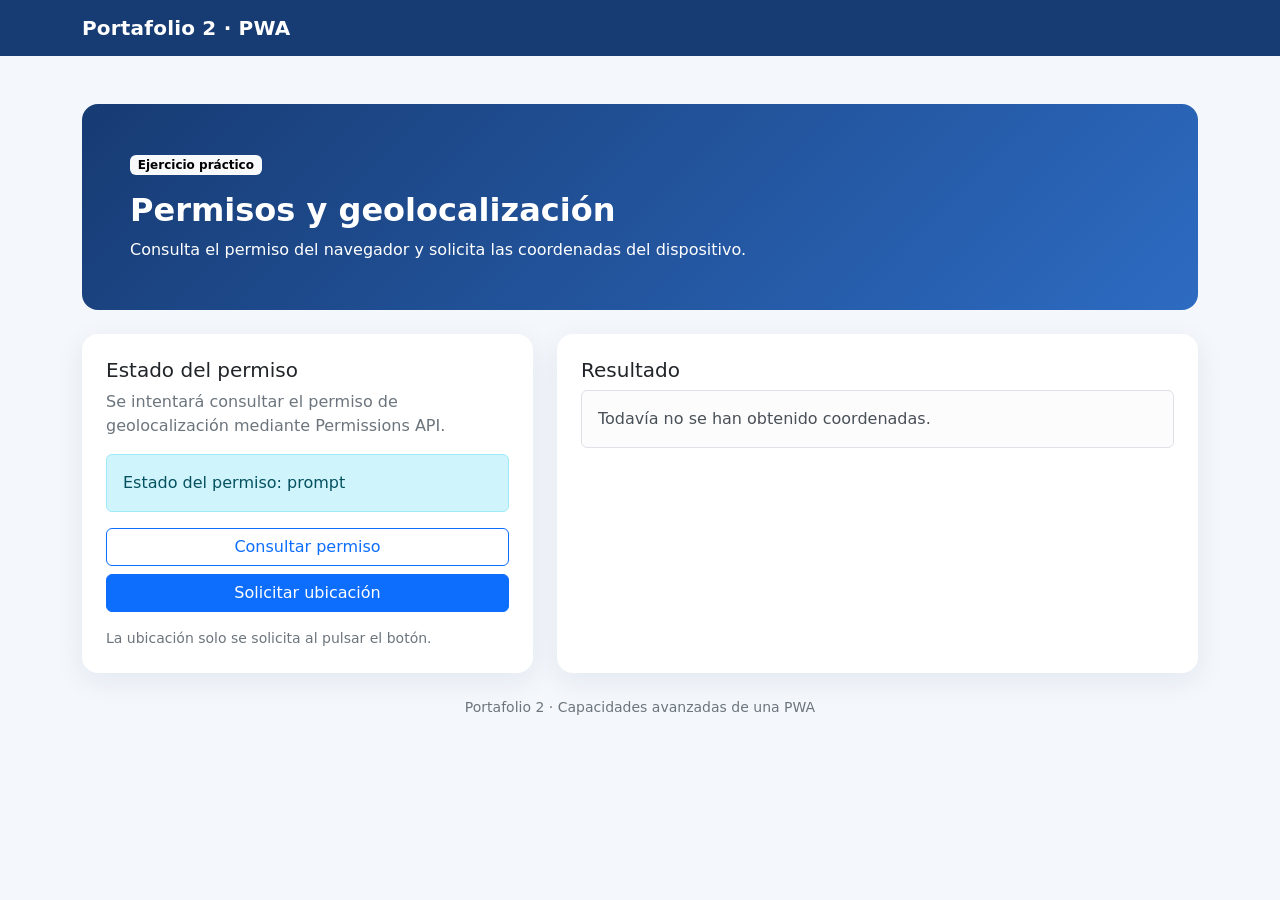
<file: Portafolio_2/Ejercicio_1_Geolocalizacion/index.html>
<!doctype html>
<html lang="es">
<head>
  <meta charset="utf-8">
  <meta name="viewport" content="width=device-width, initial-scale=1">
  <meta name="theme-color" content="#2457a7">
  <title>Permisos y geolocalización | Portafolio 2 PWA</title>
  <link href="https://cdn.jsdelivr.net/npm/bootstrap@5.3.3/dist/css/bootstrap.min.css" rel="stylesheet">
  <link href="style.css" rel="stylesheet">
</head>
<body>
<nav class="navbar navbar-expand-lg navbar-dark" style="background:#173b73">
  <div class="container"><a class="navbar-brand" href="../">Portafolio 2 · PWA</a></div>
</nav>
<main class="container py-4 py-lg-5">
  <section class="hero p-4 p-lg-5 mb-4">
    <span class="badge text-bg-light mb-3">Ejercicio práctico</span>
    <h1 class="h2 fw-bold">Permisos y geolocalización</h1>
    <p class="mb-0">Consulta el permiso del navegador y solicita las coordenadas del dispositivo.</p>
  </section>

<div class="row g-4">
  <div class="col-lg-5"><div class="card panel h-100"><div class="card-body p-4">
    <h2 class="h5">Estado del permiso</h2>
    <p class="text-secondary">Se intentará consultar el permiso de geolocalización mediante Permissions API.</p>
    <div id="permissionStatus" class="alert alert-secondary" role="status">Sin consultar.</div>
    <button id="checkPermission" class="btn btn-outline-primary w-100 mb-2">Consultar permiso</button>
    <button id="getLocation" class="btn btn-primary w-100">Solicitar ubicación</button>
    <p class="small text-secondary mt-3 mb-0">La ubicación solo se solicita al pulsar el botón.</p>
  </div></div></div>
  <div class="col-lg-7"><div class="card panel h-100"><div class="card-body p-4">
    <h2 class="h5">Resultado</h2>
    <div id="result" class="alert alert-light border" role="status">Todavía no se han obtenido coordenadas.</div>
    <div id="coordinates" class="d-none">
      <div class="row g-3 mb-3">
        <div class="col-sm-6"><div class="p-3 bg-light rounded"><small class="text-secondary">Latitud</small><div id="latitude" class="mono fw-semibold"></div></div></div>
        <div class="col-sm-6"><div class="p-3 bg-light rounded"><small class="text-secondary">Longitud</small><div id="longitude" class="mono fw-semibold"></div></div></div>
      </div>
      <a id="mapLink" class="btn btn-success" target="_blank" rel="noopener">Abrir coordenadas en Google Maps</a>
    </div>
  </div></div></div>
</div>

  <footer class="text-center small mt-4">Portafolio 2 · Capacidades avanzadas de una PWA</footer>
</main>
<script src="https://cdn.jsdelivr.net/npm/bootstrap@5.3.3/dist/js/bootstrap.bundle.min.js"></script>
<script src="app.js"></script>
</body>
</html>
</file>
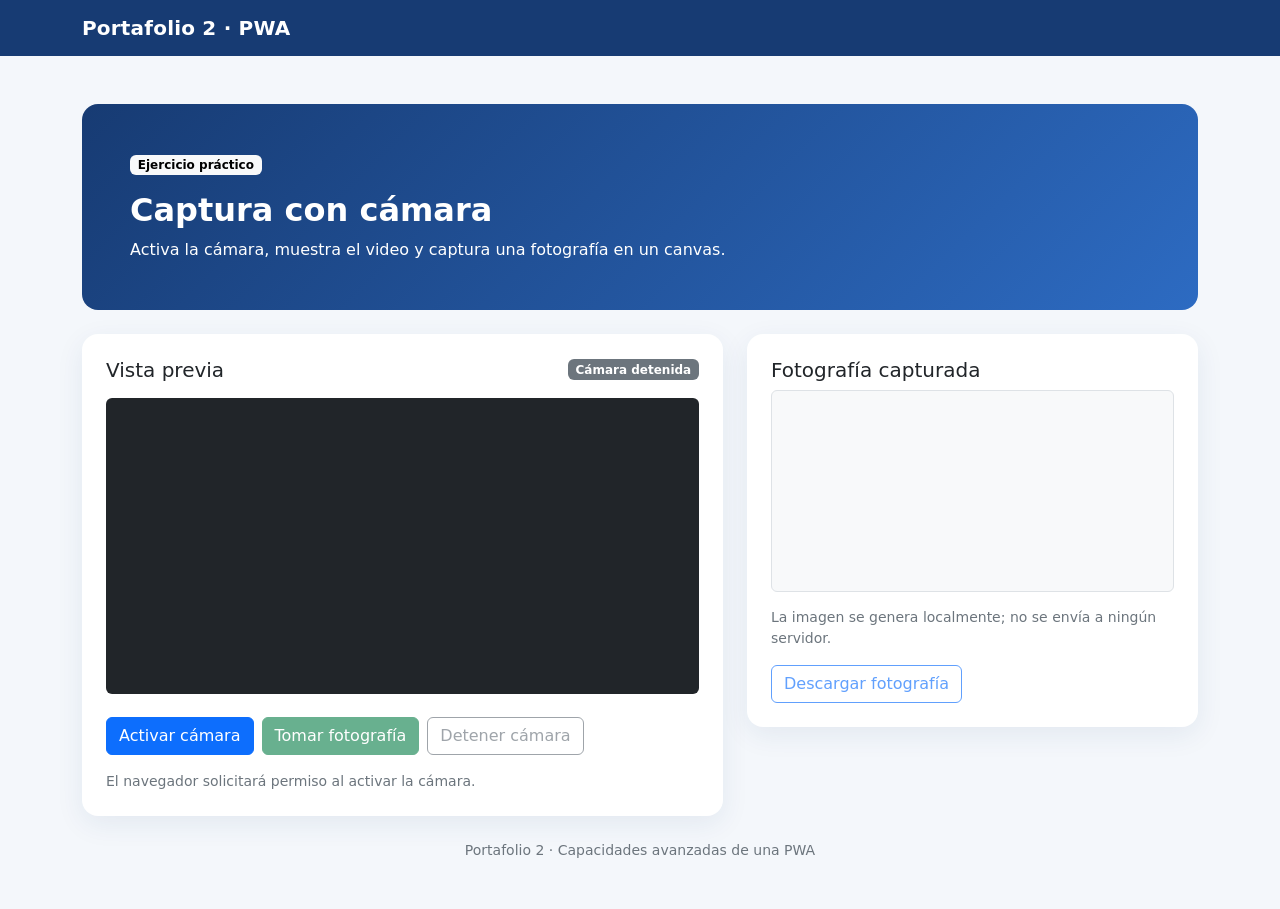
<file: Portafolio_2/Ejercicio_2_Camara/index.html>
<!doctype html>
<html lang="es">
<head>
  <meta charset="utf-8">
  <meta name="viewport" content="width=device-width, initial-scale=1">
  <meta name="theme-color" content="#2457a7">
  <title>Captura con cámara | Portafolio 2 PWA</title>
  <link href="https://cdn.jsdelivr.net/npm/bootstrap@5.3.3/dist/css/bootstrap.min.css" rel="stylesheet">
  <link href="style.css" rel="stylesheet">
</head>
<body>
<nav class="navbar navbar-expand-lg navbar-dark" style="background:#173b73">
  <div class="container"><a class="navbar-brand" href="../">Portafolio 2 · PWA</a></div>
</nav>
<main class="container py-4 py-lg-5">
  <section class="hero p-4 p-lg-5 mb-4">
    <span class="badge text-bg-light mb-3">Ejercicio práctico</span>
    <h1 class="h2 fw-bold">Captura con cámara</h1>
    <p class="mb-0">Activa la cámara, muestra el video y captura una fotografía en un canvas.</p>
  </section>

<div class="row g-4">
 <div class="col-lg-7"><div class="card panel"><div class="card-body p-4">
   <div class="d-flex flex-wrap justify-content-between align-items-center gap-2 mb-3"><h2 class="h5 mb-0">Vista previa</h2><span id="cameraStatus" class="badge text-bg-secondary">Cámara detenida</span></div>
   <video id="video" class="w-100 bg-dark rounded" autoplay playsinline muted style="max-height:420px;object-fit:contain"></video>
   <div class="d-flex flex-wrap gap-2 mt-3">
    <button id="startCamera" class="btn btn-primary">Activar cámara</button>
    <button id="capture" class="btn btn-success" disabled>Tomar fotografía</button>
    <button id="stopCamera" class="btn btn-outline-secondary" disabled>Detener cámara</button>
   </div>
   <p id="message" class="small text-secondary mt-3 mb-0" role="status">El navegador solicitará permiso al activar la cámara.</p>
 </div></div></div>
 <div class="col-lg-5"><div class="card panel"><div class="card-body p-4">
   <h2 class="h5">Fotografía capturada</h2>
   <canvas id="canvas" class="w-100 border rounded bg-light"></canvas>
   <p class="small text-secondary mt-2">La imagen se genera localmente; no se envía a ningún servidor.</p>
   <a id="download" class="btn btn-outline-primary disabled" download="fotografia-pwa.png">Descargar fotografía</a>
 </div></div></div>
</div>

  <footer class="text-center small mt-4">Portafolio 2 · Capacidades avanzadas de una PWA</footer>
</main>
<script src="https://cdn.jsdelivr.net/npm/bootstrap@5.3.3/dist/js/bootstrap.bundle.min.js"></script>
<script src="app.js"></script>
</body>
</html>
</file>
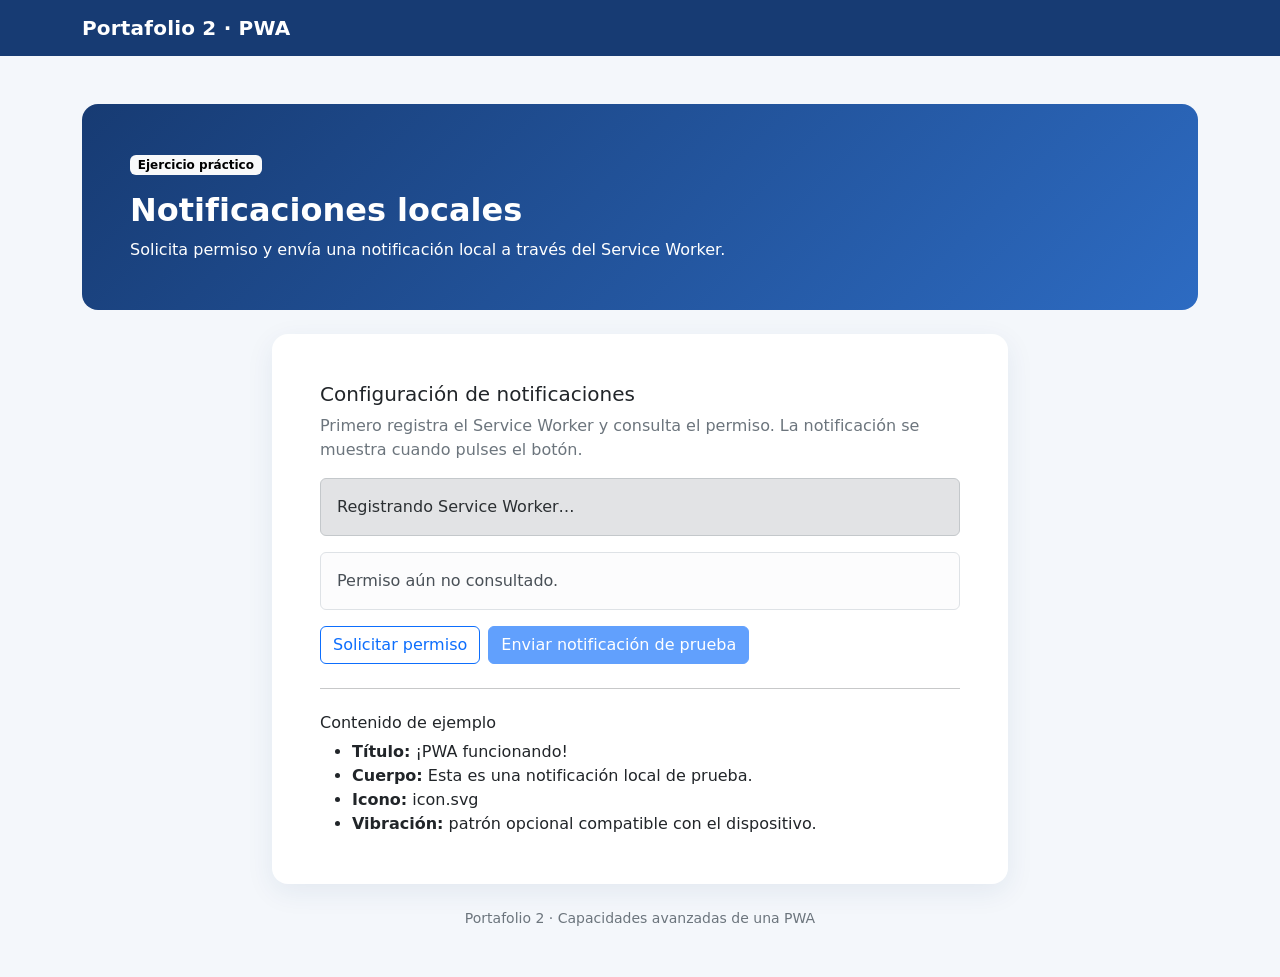
<file: Portafolio_2/Ejercicio_3_Notificaciones/index.html>
<!doctype html>
<html lang="es">
<head>
  <meta charset="utf-8">
  <meta name="viewport" content="width=device-width, initial-scale=1">
  <meta name="theme-color" content="#2457a7">
  <title>Notificaciones locales | Portafolio 2 PWA</title>
  <link href="https://cdn.jsdelivr.net/npm/bootstrap@5.3.3/dist/css/bootstrap.min.css" rel="stylesheet">
  <link href="style.css" rel="stylesheet">
</head>
<body>
<nav class="navbar navbar-expand-lg navbar-dark" style="background:#173b73">
  <div class="container"><a class="navbar-brand" href="../">Portafolio 2 · PWA</a></div>
</nav>
<main class="container py-4 py-lg-5">
  <section class="hero p-4 p-lg-5 mb-4">
    <span class="badge text-bg-light mb-3">Ejercicio práctico</span>
    <h1 class="h2 fw-bold">Notificaciones locales</h1>
    <p class="mb-0">Solicita permiso y envía una notificación local a través del Service Worker.</p>
  </section>

<div class="row justify-content-center"><div class="col-lg-8"><div class="card panel"><div class="card-body p-4 p-lg-5">
 <h2 class="h5">Configuración de notificaciones</h2>
 <p class="text-secondary">Primero registra el Service Worker y consulta el permiso. La notificación se muestra cuando pulses el botón.</p>
 <div id="swStatus" class="alert alert-secondary" role="status">Registrando Service Worker…</div>
 <div id="permissionStatus" class="alert alert-light border" role="status">Permiso aún no consultado.</div>
 <div class="d-grid d-sm-flex gap-2">
  <button id="requestPermission" class="btn btn-outline-primary">Solicitar permiso</button>
  <button id="sendNotification" class="btn btn-primary" disabled>Enviar notificación de prueba</button>
 </div>
 <hr class="my-4">
 <h3 class="h6">Contenido de ejemplo</h3>
 <ul class="mb-0"><li><strong>Título:</strong> ¡PWA funcionando!</li><li><strong>Cuerpo:</strong> Esta es una notificación local de prueba.</li><li><strong>Icono:</strong> icon.svg</li><li><strong>Vibración:</strong> patrón opcional compatible con el dispositivo.</li></ul>
</div></div></div></div>

  <footer class="text-center small mt-4">Portafolio 2 · Capacidades avanzadas de una PWA</footer>
</main>
<script src="https://cdn.jsdelivr.net/npm/bootstrap@5.3.3/dist/js/bootstrap.bundle.min.js"></script>
<script src="app.js"></script>
</body>
</html>
</file>
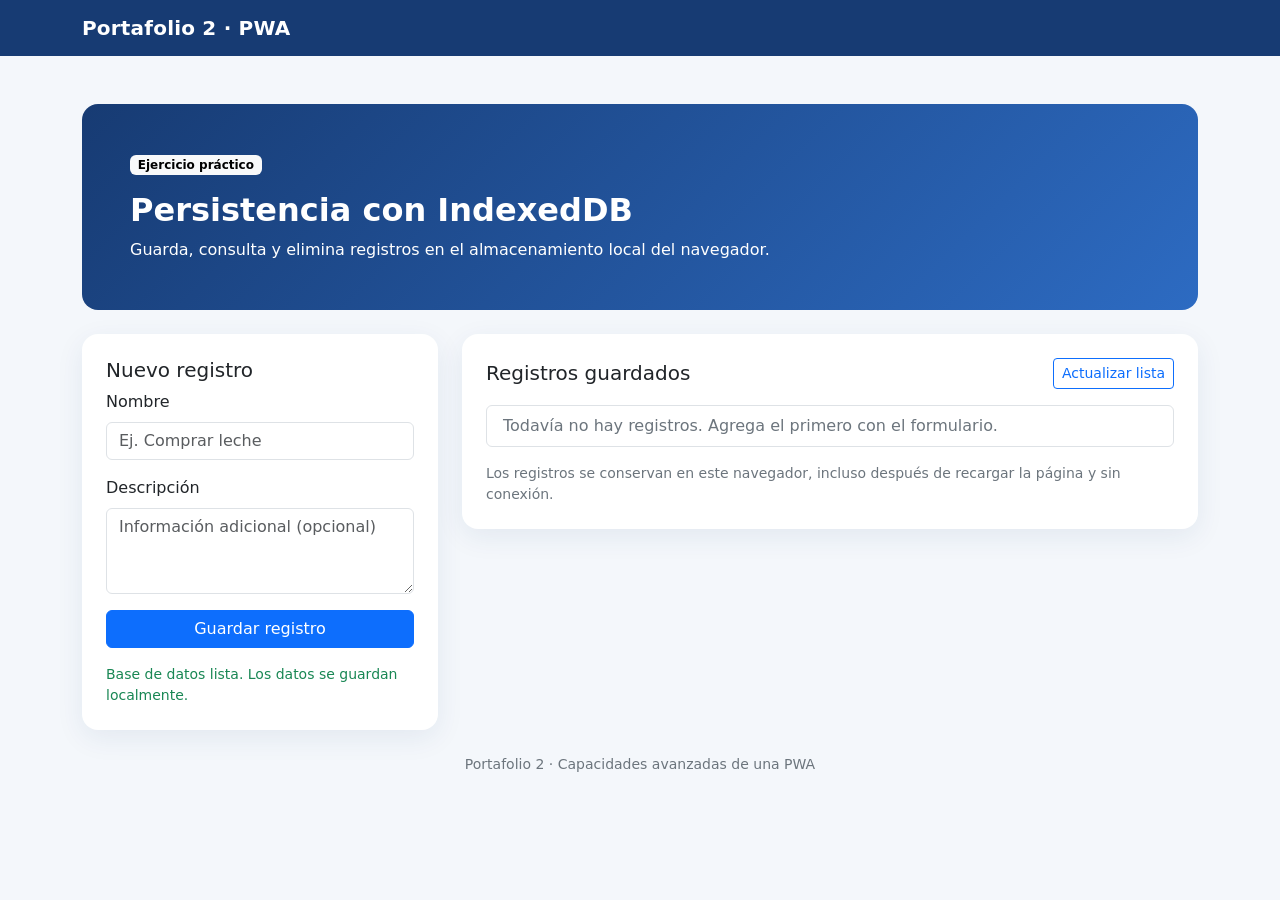
<file: Portafolio_2/Ejercicio_4_IndexedDB/index.html>
<!doctype html>
<html lang="es">
<head>
  <meta charset="utf-8">
  <meta name="viewport" content="width=device-width, initial-scale=1">
  <meta name="theme-color" content="#2457a7">
  <title>Persistencia con IndexedDB | Portafolio 2 PWA</title>
  <link href="https://cdn.jsdelivr.net/npm/bootstrap@5.3.3/dist/css/bootstrap.min.css" rel="stylesheet">
  <link href="style.css" rel="stylesheet">
</head>
<body>
<nav class="navbar navbar-expand-lg navbar-dark" style="background:#173b73">
  <div class="container"><a class="navbar-brand" href="../">Portafolio 2 · PWA</a></div>
</nav>
<main class="container py-4 py-lg-5">
  <section class="hero p-4 p-lg-5 mb-4">
    <span class="badge text-bg-light mb-3">Ejercicio práctico</span>
    <h1 class="h2 fw-bold">Persistencia con IndexedDB</h1>
    <p class="mb-0">Guarda, consulta y elimina registros en el almacenamiento local del navegador.</p>
  </section>

<div class="row g-4">
 <div class="col-lg-4"><div class="card panel"><div class="card-body p-4">
  <h2 class="h5">Nuevo registro</h2>
  <form id="recordForm">
   <div class="mb-3"><label for="recordName" class="form-label">Nombre</label><input id="recordName" class="form-control" maxlength="100" required placeholder="Ej. Comprar leche"></div>
   <div class="mb-3"><label for="recordNotes" class="form-label">Descripción</label><textarea id="recordNotes" class="form-control" rows="3" maxlength="500" placeholder="Información adicional (opcional)"></textarea></div>
   <button class="btn btn-primary w-100" type="submit">Guardar registro</button>
  </form>
  <div id="message" class="small mt-3" role="status">Inicializando base de datos…</div>
 </div></div></div>
 <div class="col-lg-8"><div class="card panel"><div class="card-body p-4">
  <div class="d-flex flex-wrap justify-content-between align-items-center gap-2 mb-3"><h2 class="h5 mb-0">Registros guardados</h2><button id="refresh" class="btn btn-sm btn-outline-primary">Actualizar lista</button></div>
  <div id="records" class="list-group"><div class="list-group-item text-secondary">Cargando…</div></div>
  <p class="small text-secondary mt-3 mb-0">Los registros se conservan en este navegador, incluso después de recargar la página y sin conexión.</p>
 </div></div></div>
</div>

  <footer class="text-center small mt-4">Portafolio 2 · Capacidades avanzadas de una PWA</footer>
</main>
<script src="https://cdn.jsdelivr.net/npm/bootstrap@5.3.3/dist/js/bootstrap.bundle.min.js"></script>
<script src="app.js"></script>
</body>
</html>
</file>
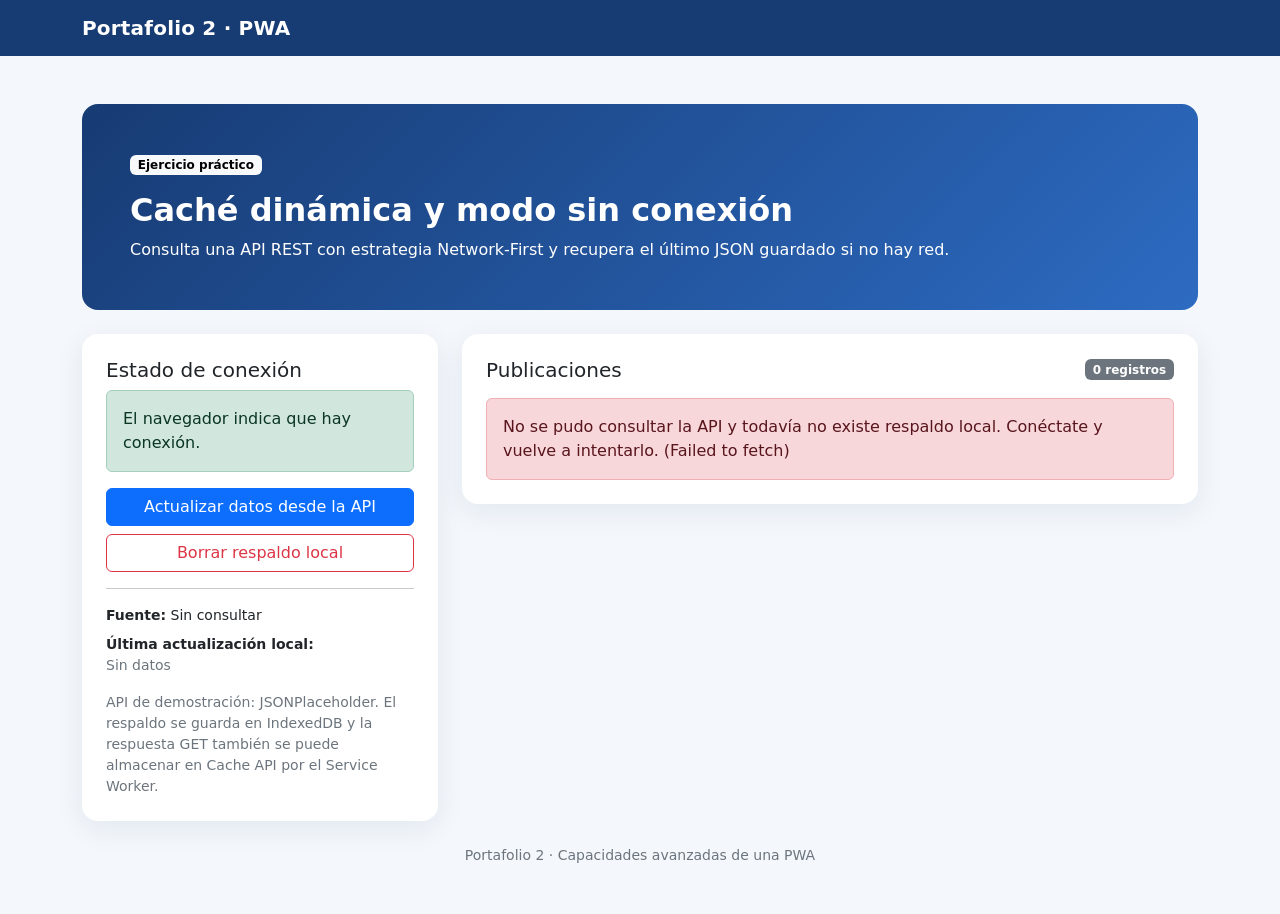
<file: Portafolio_2/Ejercicio_5_Cache_Dinamica/index.html>
<!doctype html>
<html lang="es">
<head>
  <meta charset="utf-8">
  <meta name="viewport" content="width=device-width, initial-scale=1">
  <meta name="theme-color" content="#2457a7">
  <title>Caché dinámica y modo sin conexión | Portafolio 2 PWA</title>
  <link href="https://cdn.jsdelivr.net/npm/bootstrap@5.3.3/dist/css/bootstrap.min.css" rel="stylesheet">
  <link href="style.css" rel="stylesheet">
</head>
<body>
<nav class="navbar navbar-expand-lg navbar-dark" style="background:#173b73">
  <div class="container"><a class="navbar-brand" href="../">Portafolio 2 · PWA</a></div>
</nav>
<main class="container py-4 py-lg-5">
  <section class="hero p-4 p-lg-5 mb-4">
    <span class="badge text-bg-light mb-3">Ejercicio práctico</span>
    <h1 class="h2 fw-bold">Caché dinámica y modo sin conexión</h1>
    <p class="mb-0">Consulta una API REST con estrategia Network-First y recupera el último JSON guardado si no hay red.</p>
  </section>

<div class="row g-4">
 <div class="col-lg-4"><div class="card panel"><div class="card-body p-4">
  <h2 class="h5">Estado de conexión</h2>
  <div id="networkStatus" class="alert alert-secondary" role="status">Comprobando conexión…</div>
  <button id="refreshData" class="btn btn-primary w-100 mb-2">Actualizar datos desde la API</button>
  <button id="clearLocal" class="btn btn-outline-danger w-100">Borrar respaldo local</button>
  <hr>
  <div class="small"><div><strong>Fuente:</strong> <span id="sourceLabel">Sin consultar</span></div><div class="mt-2"><strong>Última actualización local:</strong><div id="savedAt" class="text-secondary">Sin datos</div></div></div>
  <p class="small text-secondary mt-3 mb-0">API de demostración: JSONPlaceholder. El respaldo se guarda en IndexedDB y la respuesta GET también se puede almacenar en Cache API por el Service Worker.</p>
 </div></div></div>
 <div class="col-lg-8"><div class="card panel"><div class="card-body p-4">
  <div class="d-flex justify-content-between align-items-center gap-2 mb-3"><h2 class="h5 mb-0">Publicaciones</h2><span id="count" class="badge text-bg-secondary">0 registros</span></div>
  <div id="message" class="alert alert-light border" role="status">Pulsa “Actualizar datos desde la API” para comenzar.</div>
  <div id="posts" class="row g-3"></div>
 </div></div></div>
</div>

  <footer class="text-center small mt-4">Portafolio 2 · Capacidades avanzadas de una PWA</footer>
</main>
<script src="https://cdn.jsdelivr.net/npm/bootstrap@5.3.3/dist/js/bootstrap.bundle.min.js"></script>
<script src="app.js"></script>
</body>
</html>
</file>
<file: Portafolio_2/Ejercicio_1_Geolocalizacion/style.css>
:root { --pwa-primary: #2457a7; --pwa-bg: #f4f7fb; }
body { background: var(--pwa-bg); min-height: 100vh; }
.navbar-brand { font-weight: 700; letter-spacing: .2px; }
.hero { background: linear-gradient(135deg, #173b73, #2d6bc2); color: #fff; border-radius: 1rem; }
.panel { border: 0; border-radius: 1rem; box-shadow: 0 8px 28px rgba(23, 59, 115, .08); }
.mono { font-family: ui-monospace, SFMono-Regular, Menlo, monospace; overflow-wrap: anywhere; }
.status-dot { display:inline-block; width:.65rem; height:.65rem; border-radius:50%; background:#6c757d; margin-right:.4rem; }
footer { color:#6c757d; }
</file>
<file: Portafolio_2/Ejercicio_2_Camara/style.css>
:root { --pwa-primary: #2457a7; --pwa-bg: #f4f7fb; }
body { background: var(--pwa-bg); min-height: 100vh; }
.navbar-brand { font-weight: 700; letter-spacing: .2px; }
.hero { background: linear-gradient(135deg, #173b73, #2d6bc2); color: #fff; border-radius: 1rem; }
.panel { border: 0; border-radius: 1rem; box-shadow: 0 8px 28px rgba(23, 59, 115, .08); }
.mono { font-family: ui-monospace, SFMono-Regular, Menlo, monospace; overflow-wrap: anywhere; }
.status-dot { display:inline-block; width:.65rem; height:.65rem; border-radius:50%; background:#6c757d; margin-right:.4rem; }
footer { color:#6c757d; }

video { min-height: 220px; }
canvas { min-height: 180px; }
</file>
<file: Portafolio_2/Ejercicio_3_Notificaciones/style.css>
:root { --pwa-primary: #2457a7; --pwa-bg: #f4f7fb; }
body { background: var(--pwa-bg); min-height: 100vh; }
.navbar-brand { font-weight: 700; letter-spacing: .2px; }
.hero { background: linear-gradient(135deg, #173b73, #2d6bc2); color: #fff; border-radius: 1rem; }
.panel { border: 0; border-radius: 1rem; box-shadow: 0 8px 28px rgba(23, 59, 115, .08); }
.mono { font-family: ui-monospace, SFMono-Regular, Menlo, monospace; overflow-wrap: anywhere; }
.status-dot { display:inline-block; width:.65rem; height:.65rem; border-radius:50%; background:#6c757d; margin-right:.4rem; }
footer { color:#6c757d; }
</file>
<file: Portafolio_2/Ejercicio_4_IndexedDB/style.css>
:root { --pwa-primary: #2457a7; --pwa-bg: #f4f7fb; }
body { background: var(--pwa-bg); min-height: 100vh; }
.navbar-brand { font-weight: 700; letter-spacing: .2px; }
.hero { background: linear-gradient(135deg, #173b73, #2d6bc2); color: #fff; border-radius: 1rem; }
.panel { border: 0; border-radius: 1rem; box-shadow: 0 8px 28px rgba(23, 59, 115, .08); }
.mono { font-family: ui-monospace, SFMono-Regular, Menlo, monospace; overflow-wrap: anywhere; }
.status-dot { display:inline-block; width:.65rem; height:.65rem; border-radius:50%; background:#6c757d; margin-right:.4rem; }
footer { color:#6c757d; }
</file>
<file: Portafolio_2/Ejercicio_5_Cache_Dinamica/style.css>
:root { --pwa-primary: #2457a7; --pwa-bg: #f4f7fb; }
body { background: var(--pwa-bg); min-height: 100vh; }
.navbar-brand { font-weight: 700; letter-spacing: .2px; }
.hero { background: linear-gradient(135deg, #173b73, #2d6bc2); color: #fff; border-radius: 1rem; }
.panel { border: 0; border-radius: 1rem; box-shadow: 0 8px 28px rgba(23, 59, 115, .08); }
.mono { font-family: ui-monospace, SFMono-Regular, Menlo, monospace; overflow-wrap: anywhere; }
.status-dot { display:inline-block; width:.65rem; height:.65rem; border-radius:50%; background:#6c757d; margin-right:.4rem; }
footer { color:#6c757d; }
</file>
